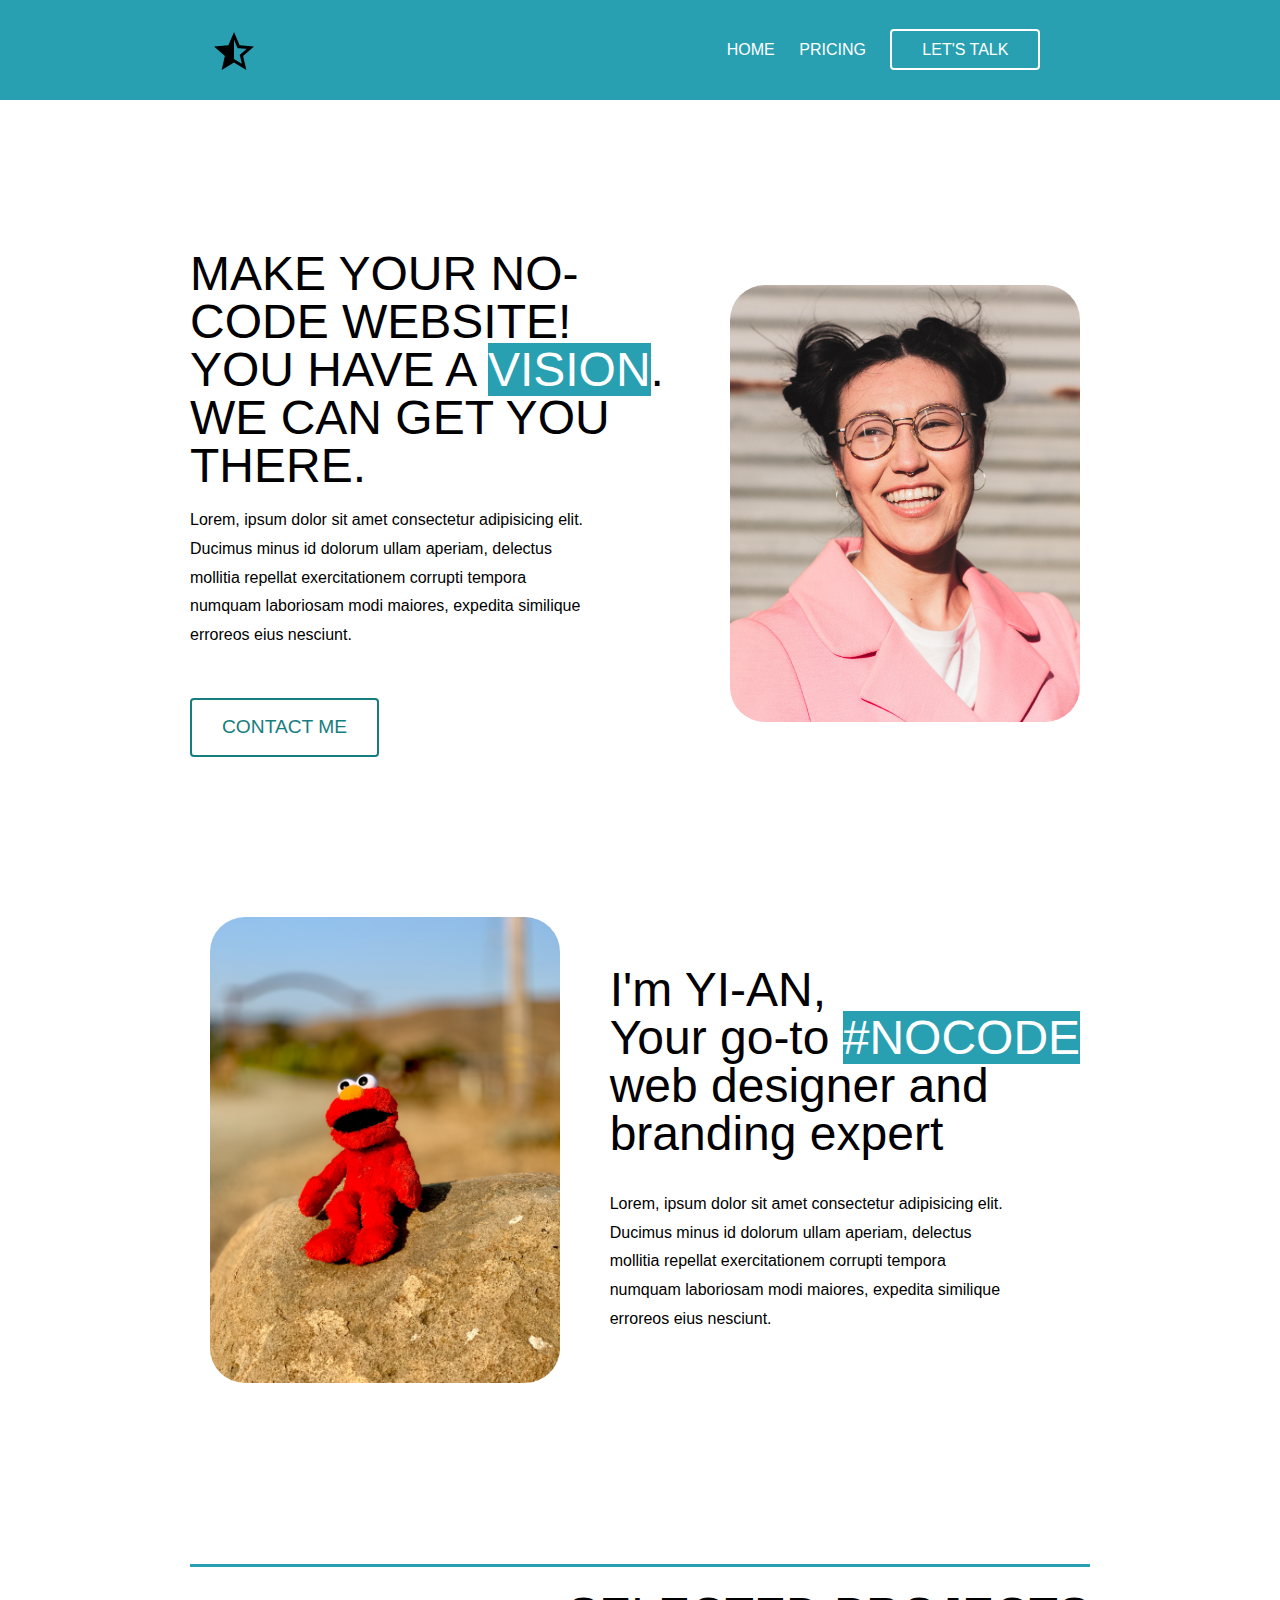
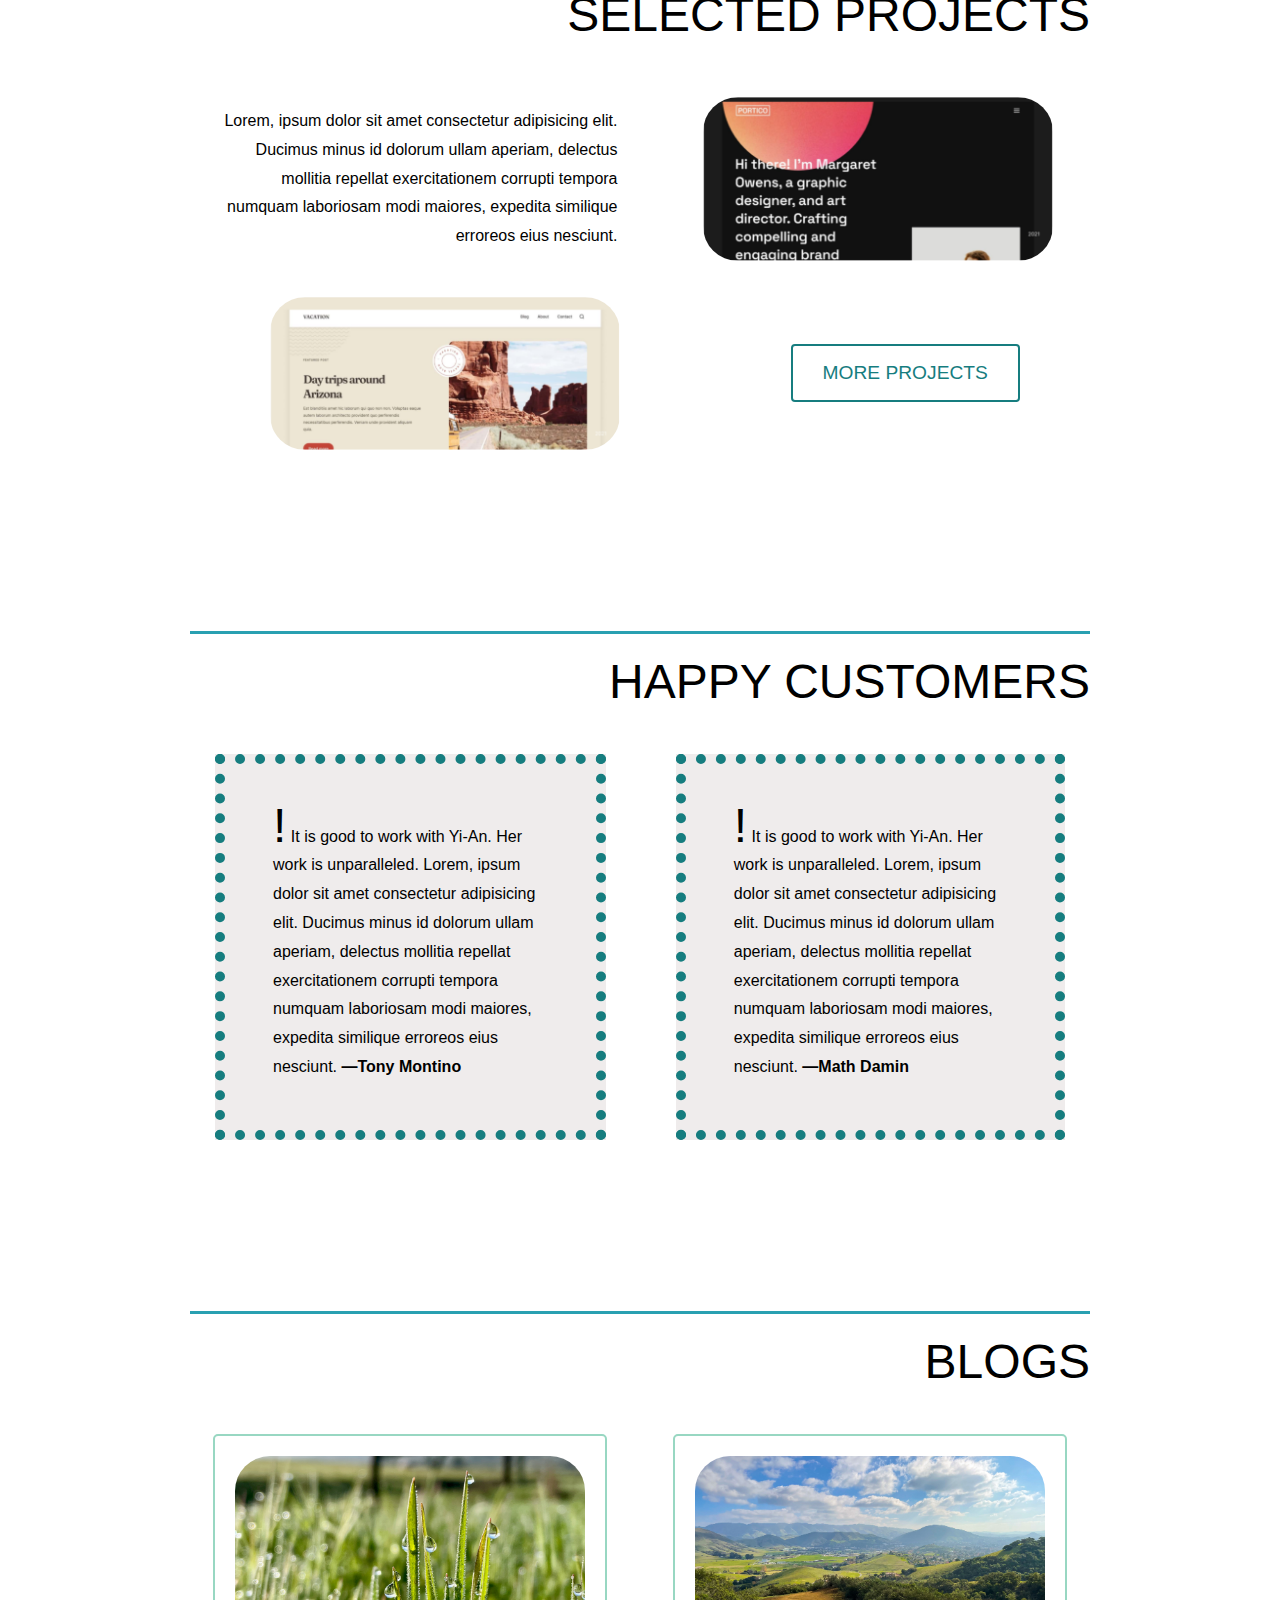
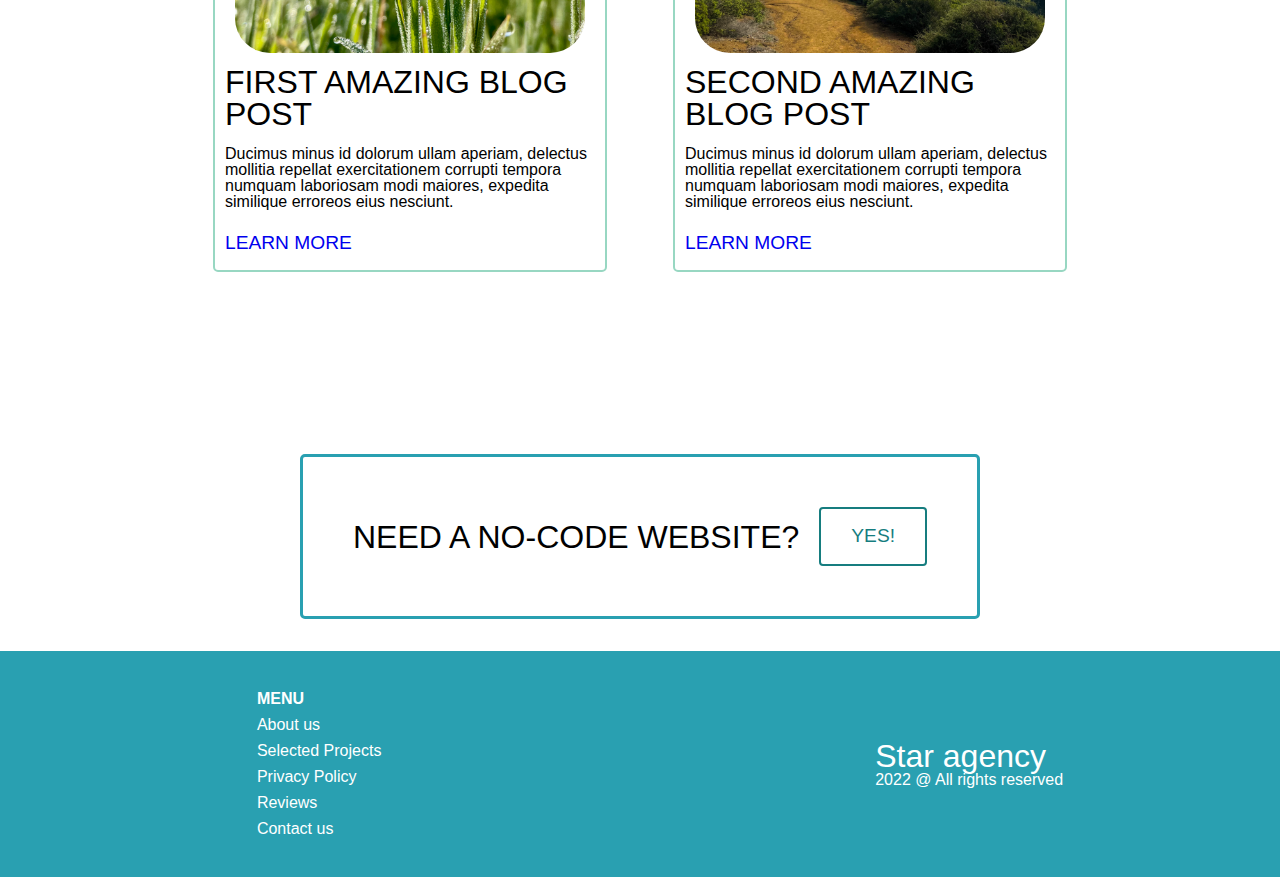
<file: index.html>
<!DOCTYPE html>
<html lang="en">

<head>
    <meta charset="UTF-8">
    <meta http-equiv="X-UA-Compatible" content="IE=edge">
    <meta name="viewport" content="width=device-width, initial-scale=1.0">
    <link rel="stylesheet" href="src/styles.css">
    <title>Star No-code Solution</title>
</head>

<body>
    <header class="container">
        <img src="src/star.png" alt="logo" class="logo">
        <ul class="nav">
            <li>HOME</li>
            <li>PRICING</li>
            <li class="btn">LET'S TALK</li>
        </ul>
    </header>
    <!--Hero-->
    <section class="container limits">
        <div>
            <h1>MAKE YOUR NO-CODE WEBSITE! <br /> YOU HAVE A <mark>VISION</mark>. WE CAN GET YOU THERE.</h1>
            <p>
                Lorem, ipsum dolor sit amet consectetur adipisicing elit. Ducimus minus id dolorum ullam aperiam,
                delectus mollitia repellat exercitationem corrupti tempora numquam laboriosam modi maiores, expedita
                similique erroreos eius nesciunt.
            </p>
            <br />
            <br />
            <br />
            <a href="#" class="btn">CONTACT ME</a>
        </div>
        <img src="src/Yi-An.jpg" class="flexPics" alt="I'm Yi-An, a no-code web designer">
    </section>
    <!--About-->
    <section class="container limits">
        <img src="src/plan.jpg" class="flexPics" alt="Featured projects">
        <div>
            <h1>I'm YI-AN, <br />Your go-to <mark>#NOCODE</mark> <br /> web designer and<br />branding expert</h1>
            <br />
            <p>
                Lorem, ipsum dolor sit amet consectetur adipisicing elit. Ducimus minus id dolorum ullam aperiam,
                delectus mollitia repellat exercitationem corrupti tempora numquam laboriosam modi maiores, expedita
                similique erroreos eius nesciunt.
            </p>
        </div>
    </section>
    <!--Projects-->
    <section class="limits">
        <h1 class="cnt-txt">SELECTED PROJECTS</h1>
        <div class="container">
            <p style="text-align:right;">
                Lorem, ipsum dolor sit amet consectetur adipisicing elit. Ducimus minus id dolorum ullam aperiam,
                delectus mollitia repellat exercitationem corrupti tempora numquam laboriosam modi maiores, expedita
                similique erroreos eius nesciunt.
            </p>
            <img src="src/pr-2.png" alt="Featured project">
        </div>
        <br />
        <div class="container">
            <img src="src/pr-1.png" alt="Featured project">
            <a href="#" class="btn">MORE PROJECTS</a>
        </div>
    </section>
    <!--Reviews-->
    <section class="limits">
        <h1 class="cnt-txt">HAPPY CUSTOMERS</h1>
        <div class="container">
            <blockquote class="quote">
                It is good to work with Yi-An. Her work is unparalleled. Lorem, ipsum dolor sit amet consectetur
                adipisicing elit. Ducimus minus id dolorum ullam aperiam,
                delectus mollitia repellat exercitationem corrupti tempora numquam laboriosam modi maiores, expedita
                similique erroreos eius nesciunt.
                <cite>Tony Montino</cite>
            </blockquote>
            <blockquote class="quote">
                It is good to work with Yi-An. Her work is unparalleled. Lorem, ipsum dolor sit amet consectetur
                adipisicing elit. Ducimus minus id dolorum ullam aperiam,
                delectus mollitia repellat exercitationem corrupti tempora numquam laboriosam modi maiores, expedita
                similique erroreos eius nesciunt.
                <cite>Math Damin</cite>
            </blockquote>
        </div>
    </section>
    <!--Blog-->
    <article class="limits">
        <h1 class="cnt-txt">BLOGS</h1>
        <div class="container">
            <div class="blog">
                <img src="src/blog-1.jpg" alt="Blog post">
                <h2><strong>FIRST AMAZING BLOG POST</strong></h2>
                <br />
                <h6>Ducimus minus id dolorum ullam aperiam, delectus mollitia repellat exercitationem corrupti tempora
                    numquam laboriosam modi maiores, expedita similique erroreos eius nesciunt.
                </h6>
                <br />
                <a href="#" class="lnk">LEARN MORE</a>
            </div>
            <div class="blog">
                <img src="src/blog-2.jpg" alt="Blog post">
                <h2><strong>SECOND AMAZING BLOG POST</strong></h2>
                <br />
                <h6>Ducimus minus id dolorum ullam aperiam, delectus mollitia repellat exercitationem corrupti tempora
                    numquam laboriosam modi maiores, expedita similique erroreos eius nesciunt.
                </h6>
                <br />
                <a href="#" class="lnk">LEARN MORE</a>
            </div>
        </div>
        <br />
        <br />
    </article>
    <!--CTA-->
    <div class="card">
        <div class="container">
            <h2>NEED A NO-CODE WEBSITE?</h2>
            <a href="#" class="btn">YES!</a>
        </div>
    </div>
    <br />
    <br />
    <footer class="container">
        <ul>
            <li>MENU</li>
            <li>About us</li>
            <li>Selected Projects</li>
            <li>Privacy Policy</li>
            <li>Reviews</li>
            <li>Contact us</li>
        </ul>
        <div>
            <h2>Star agency</h2>
            <h3>2022 @ All rights reserved</h3>
        </div>
    </footer>
</body>

</html>
</file>
<file: src/styles.css>
/* Reset CSS */

html,
body,
div,
span,
applet,
object,
iframe,
h1,
h2,
h3,
h4,
h5,
h6,
p,
blockquote,
pre,
a,
abbr,
acronym,
address,
big,
cite,
code,
del,
dfn,
em,
img,
ins,
kbd,
q,
s,
samp,
small,
strike,
strong,
sub,
sup,
tt,
var,
b,
u,
i,
center,
dl,
dt,
dd,
ol,
ul,
li,
fieldset,
form,
label,
legend,
table,
caption,
tbody,
tfoot,
thead,
tr,
th,
td,
article,
aside,
canvas,
details,
embed,
figure,
figcaption,
footer,
header,
hgroup,
menu,
nav,
output,
ruby,
section,
summary,
time,
mark,
audio,
video {
    margin: 0;
    padding: 0;
    border: 0;
    font-size: 100%;
    font: inherit;
}

/* Start */
body {
    line-height: 1;
    width: 100%;
    font-family: "Helvetica Neue", "Helvetica", Helvetica, Arial, sans-serif;
    align-self: center;
}

:root {
    --clr--primary: #167D7F;
    --clr--secondary: #98D7C2;
    --clr--accent: #29A0B1;
}

::selection {
    background-color: var(--clr--secondary);
    color: white;
}

.limits {
    max-width: 900px;
    margin: 150px auto;
}

.container {
    display: flex;
    flex-direction: row;
    justify-content: space-around;
    align-items: center;
    gap: 20px;
}

@media screen and (max-width: 767px) {
    .container {
        flex-direction: column;
    }
}

.btn,
.lnk {
    text-decoration: none;
    width: fit-content;
    height: fit-content;
}

.btn {
    display: block;
    border-radius: 4px;
    border: 2px solid var(--clr--primary);
    background-color: white;
    color: var(--clr--primary);
    transition: 0.3s ease-in-out;
    padding: 10px 30px;
}

.btn:focus,
.btn:hover {
    border: 2px solid white;
    background-color: var(--clr--primary);
    color: white;
}

.lnk:focus,
.lnk:hover {
    transform: scale(1.1);
    color: var(--clr--secondary);
}

.lnk:visited {
    color: var(--clr--secondary);
}

a,
h4,
p {
    font-size: 1.2rem;
    line-height: 1.8em;
}

h2 {
    font-size: 2rem;
}

p {
    font-size: 1rem;
    max-width: 400px;
}

h1 {
    font-size: 3rem;
    padding-bottom: 1rem;
}

mark {
    background-color: var(--clr--accent);
    color: white;
}

img {
    border-radius: 45px;
    max-width: 350px;
    padding: 10px;
}

.quote {
    max-width: 750px;
    margin: 0 25px;
    line-height: 1.8em;
    padding: 3rem;
    background-color: rgb(239, 236, 236);
}

.quote::before {
    content: "!";
    position: relative;
    top: -10;
    left: -10;
    font-size: 3rem;
}

cite::before {
    content: "—";
    font-weight: bold;
}

cite {
    font-weight: bold;
}

blockquote {
    transition: 0.3s ease-in-out;
    padding: 20px;
    border: 10px dotted var(--clr--primary);
}

blockquote:active {
    -webkit-transform: rotate3d(0.1, 1, -0.1, 60deg);
    transform: rotate3d(0.1, 1, -0.1, 60deg);
}

.cnt-txt {
    text-align: right;
    margin: 1rem 0 2rem;
    overflow: hidden;
}

.cnt-txt:before {
    content: "";
    display: inline-block;
    height: 0.5em;
    vertical-align: bottom;
    width: 100%;
    border-top: 3px solid var(--clr--accent);
}

.blog {
    text-align: left;
    padding: 10px;
    max-width: 370px;
    border: 2px solid var(--clr--secondary);
    border-radius: 5px;
}

.card {
    border: 3px solid var(--clr--accent);
    border-radius: 5px;
    width: fit-content;
    margin: auto;
    padding: 50px;
}

header,
footer {
    background-color: var(--clr--accent);
    min-height: 100px;
    color: white;
}

li {
    list-style: none;
    margin: 10px;
}

ul {
    margin: 30px;
}

footer li:first-child {
    font-weight: 900;
}

header li {
    display: inline;
}

li:hover,
li:focus {
    cursor: pointer;
}

header li:last-child {
    display: inline;
    background-color: transparent;
    color: white;
    border: 2px solid white;
}
</file>
